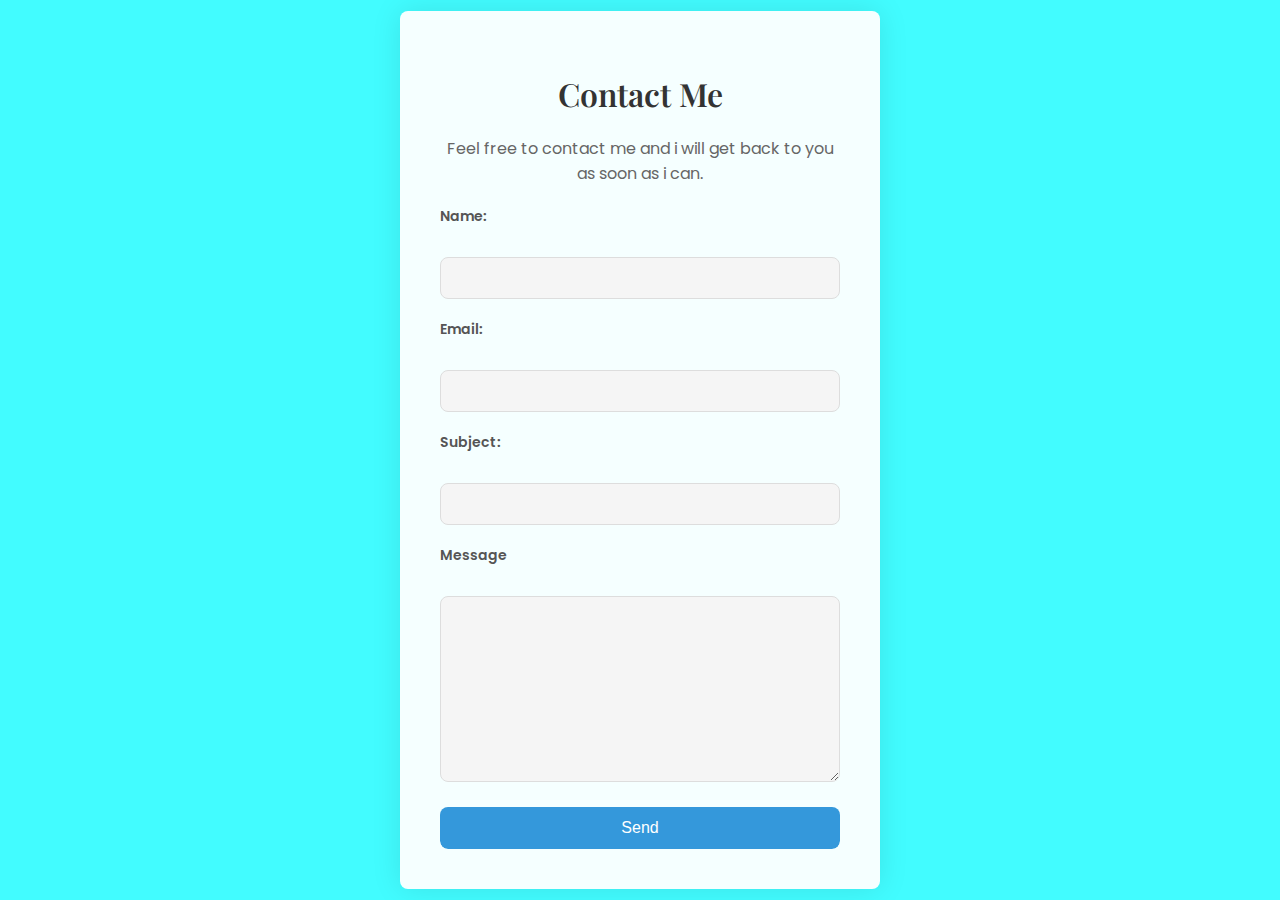
<file: contact/index.html>
<!DOCTYPE html>
<html lang="en">
<head>
    <meta charset="UTF-8">
    <meta http-equiv="X-UA-Compatible" content="IE=edge">
    <meta name="viewport" content="width=device-width, initial-scale=1.0">
    <title>Contact form</title>
    <link href="https://fonts.googleapis.com/css2?family=Playfair+Display:wght@600&family=Poppins&display=swap" rel="stylesheet">
    <link rel="stylesheet" href="style.css">
</head>
<body>
    <div class="container">
        <h1>Contact Me</h1>
        <p>Feel free to contact me and i will get back to you as soon as i can.</p>
        <form action="mail.php" method="POST">
            <label for="name">Name:</label>
            <input type="text" name="name" id="name" required>
            <label for="email">Email:</label>
            <input type="email" name="email" id="email" required>
            <label for="subject">Subject:</label>
            <input type="text" name="subject" id="subject" required>
            <label for="message">Message</label>
            <textarea name="message" cols="30" rows="10" required></textarea>
            <input type="submit" value="Send">
        </form>
    </div>
    
</body>
</html>
</file>
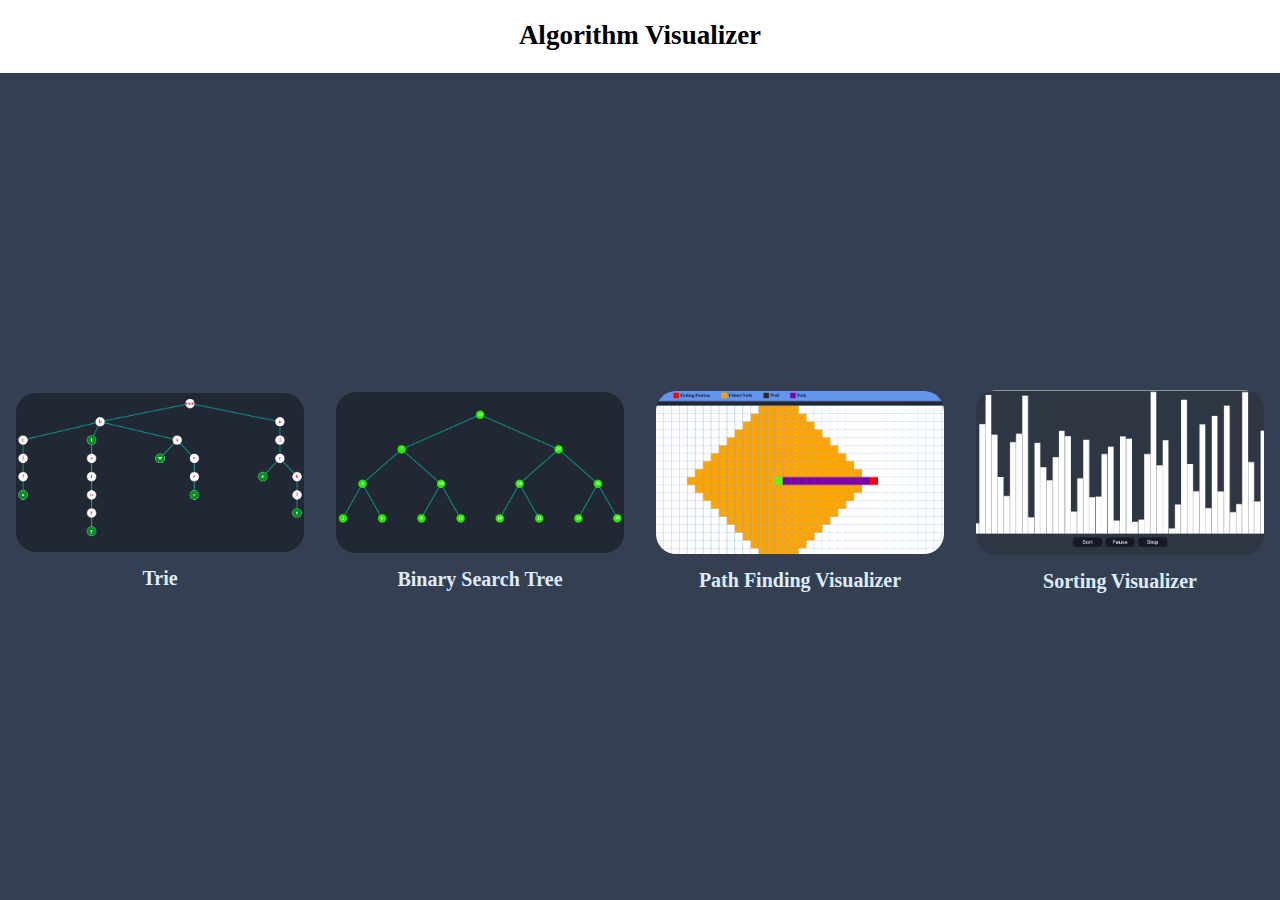
<file: project1/index.html>
<!DOCTYPE html>
<html>
  <head>
    <title>Algorithm Visualizer</title>
    <link rel="stylesheet" href="css/styles.css" />
    <meta charset="UTF-8" />
    <meta http-equiv="X-UA-Compatible" content="IE=edge" />
    <meta name="viewport" content="width=device-width, initial-scale=1.0" />
    
    
    
    <!-- Primary Meta Tags -->
    <title>Algorithm Visualizer</title>
    <meta name="title" content="Project-1" />
    <meta
      name="description"
      content="This project is an interactive platform designed to make complex algorithms accessible and understandable through visual representations. Users can explore various sorting and pathfinding algorithms, gaining insights into their inner workings in real-time."
    />

    <!-- Open Graph / Facebook -->
    <meta property="og:type" content="website" />
    <meta
      property="og:url"
      content="https://hitin.tech/project1/index.html"
    />
    <meta property="og:title" content="Algorithm Visualizer" />
    <meta
      property="og:description"
      content="This project is an interactive platform designed to make complex algorithms accessible and understandable through visual representations. Users can explore various sorting and pathfinding algorithms, gaining insights into their inner workings in real-time."
    />
    <meta
      property="og:image"
      content="https://www.hitin.tech/project1/images/link-image.png"
    />

    <!-- Twitter -->
    <meta property="twitter:card" content="summary_large_image" />
    <meta
      property="twitter:url"
      content="https://hitin.tech/project1/index.html"
    />
    <meta property="twitter:title" content="Algorithm Visualizer" />
    <meta
      property="twitter:description"
      content="This project is an interactive platform designed to make complex algorithms accessible and understandable through visual representations. Users can explore various sorting and pathfinding algorithms, gaining insights into their inner workings in real-time."
    />
    <meta
      property="twitter:image"
      content="https://www.hitin.tech/project1/images/link-image.png"
    />
    
  </head>
  <body>
    <div id="main">
      <div id="header">
        <a href="https://www.hitin.tech/project1/index.html"><div id="title">Algorithm Visualizer</div></a>
      </div>
      <div id="container">
        <div class="algo-container">
          <a href="algos/trie/index.html" class="category_link">
            <div class="imageContainer">
              <img src="assets/trie.png" class="image" />
            </div>
            <div>Trie</div>
          </a>
        </div>
        <div class="algo-container">
          <a href="algos/bst/index.html" class="category_link">
            <div class="imageContainer">
              <img src="assets/bst.png" class="image" />
            </div>
            <div>Binary Search Tree</div>
          </a>
        </div>
        <div class="algo-container">
          <a href="algos/path_finding/index.html" class="category_link">
            <div class="imageContainer">
              <img src="assets/path_finding.png" class="image" />
            </div>
            <div>Path Finding Visualizer</div>
          </a>
        </div>
        <div class="algo-container">
          <a href="algos/sorting/index.html" class="category_link">
            <div class="imageContainer">
              <img src="assets/sorting.png" class="image" />
            </div>
            <div>Sorting Visualizer</div>
          </a>
        </div>
      </div>
    </div>
  </body>
</html>
</file>
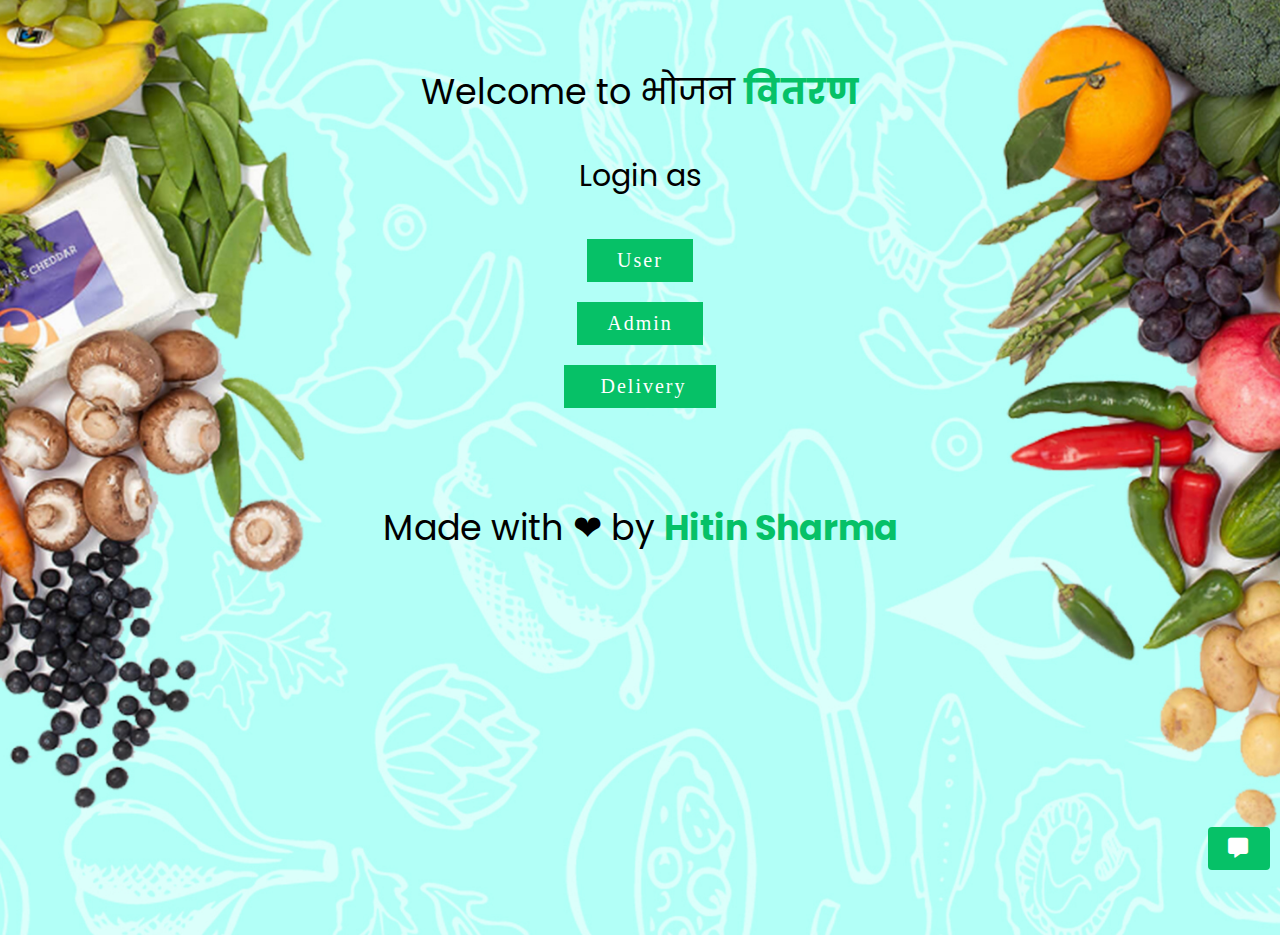
<file: project2/index.html>
<!DOCTYPE html>
<html lang="en">
<head>
    <meta charset="UTF-8" />
    <meta http-equiv="X-UA-Compatible" content="IE=edge" />
    <meta name="viewport" content="width=device-width, initial-scale=1.0" />
    <!-- Primary Meta Tags -->
    <title>भोजन वितरण - By Hitin Sharma</title>
    <meta name="title" content="भोजन वितरण" />
    <meta
      name="description"
      content="The platform aims to connect donors with surplus food to local charities and organizations, ensuring a streamlined and efficient process for food redistribution."
    />

    <!-- Open Graph / Facebook -->
    <meta property="og:type" content="website" />
    <meta
      property="og:url"
      content="https://www.hitin.tech/project2/index.html"
    />
    <meta property="og:title" content="भोजन वितरण - Food Waste Management System" />
    <meta
      property="og:description"
      content="The platform aims to connect donors with surplus food to local charities and organizations, ensuring a streamlined and efficient process for food redistribution."
    />
    <meta
      property="og:image"
      content="https://www.hitin.tech/project2/img/link-image.png"
    />

    <!-- Twitter -->
    <meta property="twitter:card" content="summary_large_image" />
    <meta
      property="twitter:url"
      content="https://hitin.tech/project2/index.html"
    />
    <meta property="twitter:title" content="भोजन वितरण - Food Waste Management System" />
    <meta
      property="twitter:description"
      content="The platform aims to connect donors with surplus food to local charities and organizations, ensuring a streamlined and efficient process for food redistribution."
    />
    <meta
      property="twitter:image"
      content="ttps://www.hitin.tech/project2/img/link-image.png"
    />
    <title>भोजन वितरण - Food Waste Management System</title>
    
    <link rel="stylesheet" href="https://cdnjs.cloudflare.com/ajax/libs/font-awesome/6.3.0/css/all.min.css">
    <link rel="stylesheet" href="https://cdnjs.cloudflare.com/ajax/libs/font-awesome/6.2.1/css/all.min.css">
    <link rel="stylesheet" href="https://cdnjs.cloudflare.com/ajax/libs/font-awesome/4.7.0/css/font-awesome.min.css">
    <!-- <link rel="stylesheet" href="home.css"> -->
</head>
<style>
@import url('https://fonts.googleapis.com/css2?family=Poppins:ital,wght@0,200;0,300;0,500;0,700;0,800;1,400;1,600&display=swap');
    

body {
      background-image: url('img/index-bg.jpg');
      background-size: cover;
      background-position: center;
      background-repeat: no-repeat;
      min-height: 100vh;
      background-color: #f0f0f0;
      margin: 0; /* Remove default body margin */
    }

    .content {
      padding: 20px;
      color: #333;
    }

    /* Mobile-friendly styles using media queries */
    @media (max-width: 600px) {
      .content {
        padding: 10px;
      }
    }
    .feedback {
      background-color: #06C167;
      color: white;
      padding: 10px 20px;
      border-radius: 4px;
      border-color: #06C167;
    }

    #mybutton {
      position: fixed;
      bottom: 20px;
      right: 10px;
    }

    .logo{
        padding-top: 30px;
        font-size: 35px;
        text-align: center;
        font-family: 'Poppins', sans-serif;

    }
    .para{
        text-align: center;
        font-size: 30px;
        font-family: 'Poppins', sans-serif;

    }
    a{
        /* text-align: center; */
        display: inline-block;
  /* font-size: 1em; */
  font-size: 20px;
  background:#06C167;
  padding: 10px 30px;
  /* text-transform: uppercase; */
  text-decoration: none;
  font-weight: 500;
  margin:10px auto 10px auto;
  color: #fff;
  letter-spacing: 2px;
  transition: 0.2s;
    }
    a:hover {
     letter-spacing: 6px;
    }
    .log{
        /* width: 50%; */
        margin: auto;
        display:grid;
        align-items: center;
        
    
        /* border: 1px solid black; */
        /* align-items: center; */
        
    }
    .add{
        margin: auto;
        display:inline-block;
        align-items:center;
        padding-left: 540px;
    }
    #delivery{

    }
    /* .log img{
        margin: auto;
        width: auto;
        height: auto;
    } */

@media only screen and (max-width: 768px) {
    .logo{
        font-size: 30px;
        padding:50px 50px 20px 50px;
    }
    .para{
        font-size: 20px;
    }
    a{
        font-size: 18px;
    }
    .add{
        margin: auto;
        display:inline-block;
        align-items:center;
        padding-left: 30px;
    }
}
</style>
<body>
    <p class="logo"> Welcome to भोजन <b style="color: #06C167; ">वितरण</b></p>
    <p class="para"> Login as</p>
<div class="log">
    <!-- <img src="userlog.jpg" alt=""> -->
    <a href="signup.php">User </a>
    <a href="admin/signup.php">Admin</a>
    <i class="fa-solid fa-moped"></i>
 
    <a href="delivery/deliverysignup.php" id="delivery">    <i class="fa-regular fa-moped"></i> Delivery</a>
   
  
</div>

<div class="add">
 
</div>
    
<footer>
    <p class="logo"> Made with ❤ by <b style="color: #06C167; ">Hitin Sharma</b></p>
    <!--<a href="contact/index.html" class="feedback" id="mybutton">Contact Us</a>  -->
    <a href="contact/index.html" class="feedback" id="mybutton"><i class="fas fa-comment-alt"></i></a>

</footer>


    
</body>
</html>
</file>
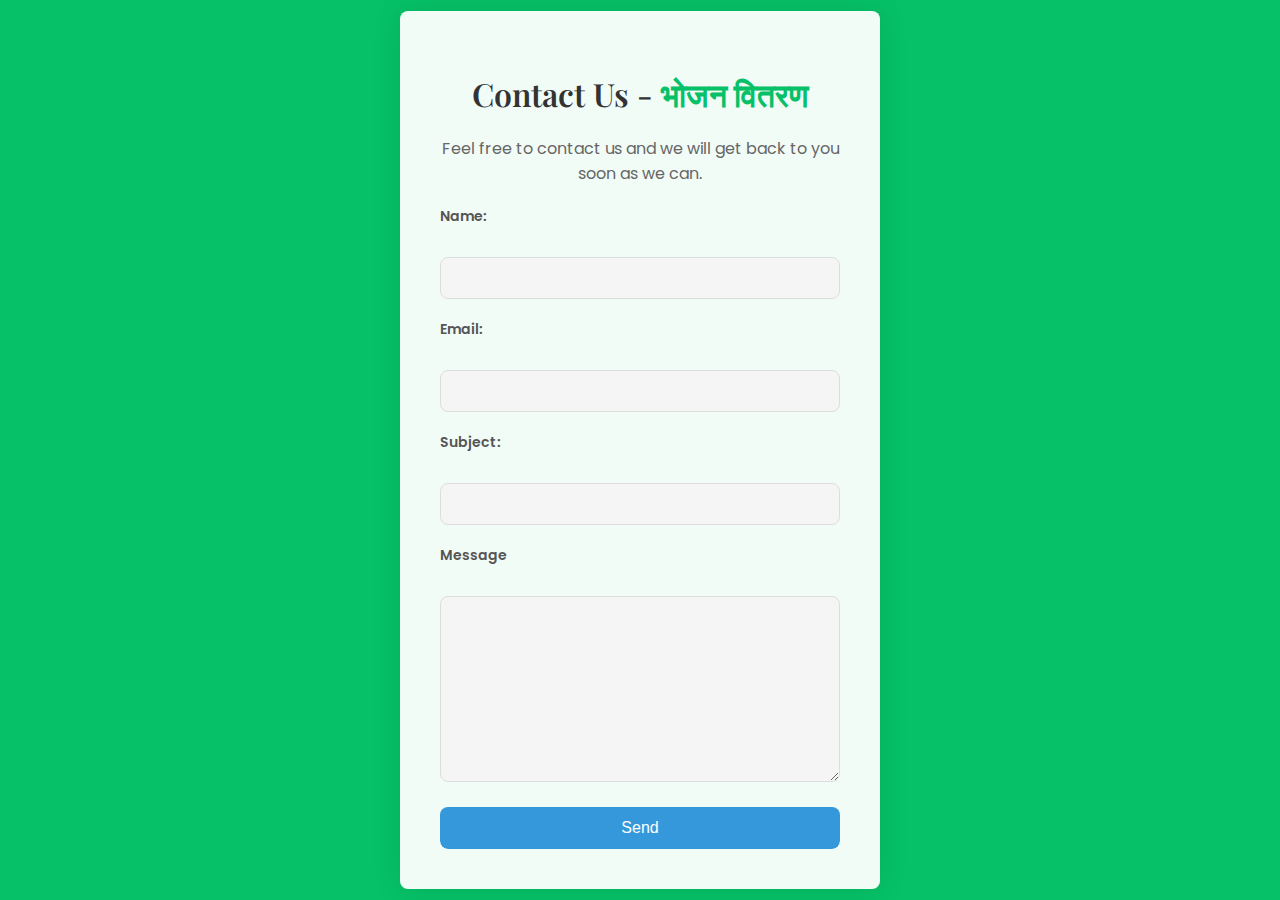
<file: project2/contact/index.html>
<!DOCTYPE html>
<html lang="en">
<head>
    <meta charset="UTF-8">
    <meta http-equiv="X-UA-Compatible" content="IE=edge">
    <meta name="viewport" content="width=device-width, initial-scale=1.0">
    <title>Contact form</title>
    <link href="https://fonts.googleapis.com/css2?family=Playfair+Display:wght@600&family=Poppins&display=swap" rel="stylesheet">
    <link rel="stylesheet" href="style.css">
</head>
<body>
    <div class="container">
        <h1 class="logo">Contact Us - <b style="color: #06C167; ">भोजन वितरण</b></h1>
        <p>Feel free to contact us and we will get back to you soon as we can.</p>
        <form action="mail.php" method="POST">
            <label for="name">Name:</label>
            <input type="text" name="name" id="name" required>
            <label for="email">Email:</label>
            <input type="email" name="email" id="email" required>
            <label for="subject">Subject:</label>
            <input type="text" name="subject" id="subject" required>
            <label for="message">Message</label>
            <textarea name="message" cols="30" rows="10" required></textarea>
            <input type="submit" value="Send">
        </form>
    </div>
    
</body>
</html>
</file>
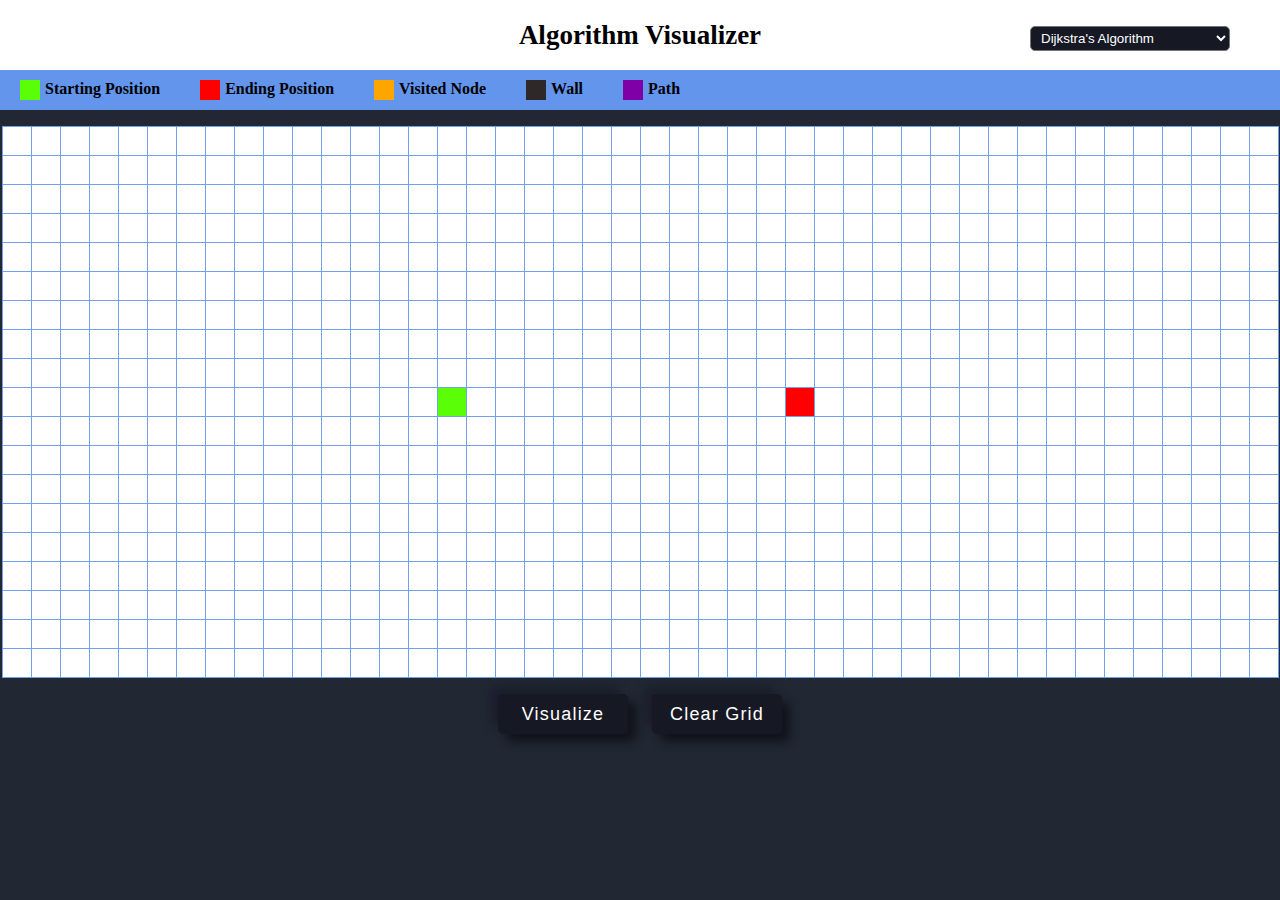
<file: project1/algos/path_finding/index.html>
<!DOCTYPE html>
<html>
  <head>
    <title>Algorithm Visualizer</title>
    <link rel="stylesheet" href="./styles.css" />
  </head>
  <body>
    <div id="header">
      <a href="https://www.hitin.tech/project1/index.html"><div id="title">Algorithm Visualizer</div></a>
      <div id="header-right">
        <div>
          <select id="algorithm_type" name="sort_type">
            <option value="dijkstra" selected>Dijkstra's Algorithm</option>
            <option value="Astar">A* Search algorithm</option>
            <option value="bfs">BFS(Breadth first search)</option>
            <option value="dfs">DFS(Depth first search)</option>
          </select>
        </div>
      </div>
    </div>

    <div id="indicator-container">
      <div class="indicator">
        <div class="indicator-block" id="start-indicator"></div>
        <div>Starting Position</div>
      </div>
      <div class="indicator">
        <div class="indicator-block" id="end-indicator"></div>
        <div>Ending Position</div>
      </div>
      <div class="indicator">
        <div class="indicator-block" id="visited-indicator"></div>
        <div>Visited Node</div>
      </div>
      <div class="indicator">
        <div class="indicator-block" id="wall-indicator"></div>
        <div>Wall</div>
      </div>
      <div class="indicator">
        <div class="indicator-block" id="path-indicator"></div>
        <div>Path</div>
      </div>
    </div>
    <div id="container"></div>
    <div id="buttonsdiv">
      <button id="visualizeButton" class="button">Visualize</button>
      <button id="clearButton" class="button">Clear Grid</button>
    </div>
    <script src="./script.js"></script>
  </body>
</html>
</file>
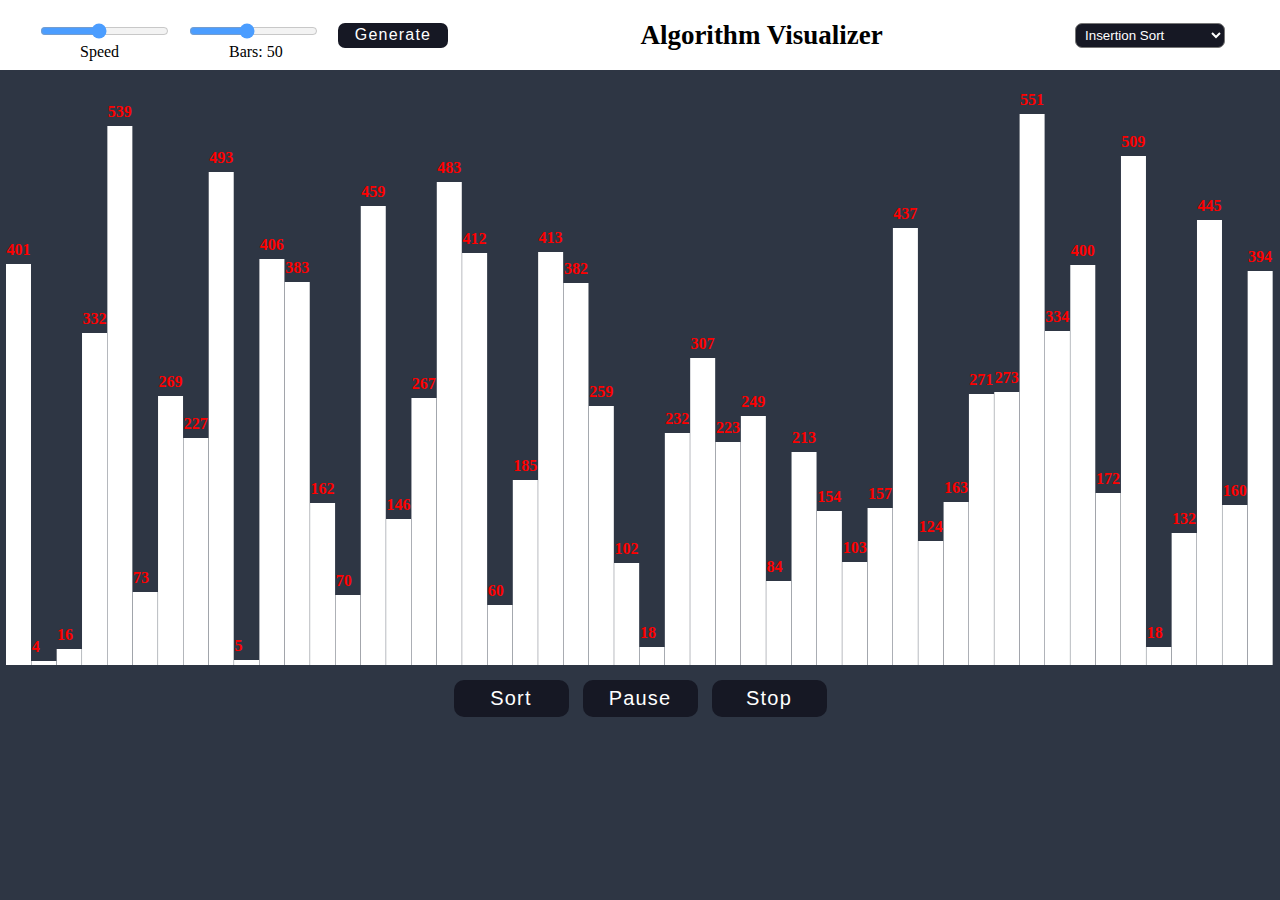
<file: project1/algos/sorting/index.html>
<!DOCTYPE html>
<html>
  <head>
    <title>Algorithm Visualizer</title>
    <link rel="stylesheet" href="./styles.css" />
  </head>
  <body>
    <div id="header">
      <div id="headerLeft">
        <div class="slidecontainer">
          <input type="range" min="25" max="300" value="150" class="slider" id="speedSlider" />
          <div class="speedValue">Speed</div>
        </div>
        <div class="slidecontainer">
          <input type="range" min="10" max="100" value="50" class="slider" id="barSlider" />
          <div class="sliderValue">Bars: 50</div>
        </div>
        <button class="button" id="generateButton">Generate</button>
      </div>
      <a href="https://www.hitin.tech/project1/index.html"><div id="title">Algorithm Visualizer</div></a>
      <div id="headerRight">
        <select id="sort_type" name="sort_type">
          <option value="insertion" selected>Insertion Sort</option>
          <option value="bubble">Bubble Sort</option>
          <option value="merge">Merge Sort</option>
          <option value="selection">Selection Sort</option>
          <option value="quick">Quick Sort</option>
        </select>
      </div>
    </div>
    <div id="container"></div>

    <div id="buttonsdiv">
      <button type="button" id="sortButton" class="button">Sort</button>
      <button type="button" id="pauseButton" class="button">Pause</button>
      <button type="button" id="stopButton" class="button">Stop</button>
    </div>

    <script src="./script.js"></script>
  </body>
</html>
</file>
<file: contact/style.css>
body {
    font-family: 'Poppins', sans-serif;
    margin: 0;
    padding: 0;
    display: flex;
    justify-content: center;
    align-items: center;
    min-height: 100vh;
    background-color: #f8f8f8;
}

.container {
    background-color: #ffffff;
    box-shadow: 0 0 20px rgba(0, 0, 0, 0.1);
    padding: 40px;
    border-radius: 8px;
    width: 400px;
}

h1 {
    font-family: 'Playfair Display', serif;
    font-weight: 600;
    color: #333;
    text-align: center;
}

p {
    color: #666;
    text-align: center;
    margin-bottom: 20px;
}

form {
    display: grid;
    grid-gap: 20px;
}

label {
    display: block;
    font-size: 14px;
    font-weight: 600;
    margin-bottom: 5px;
    color: #555;
}

input,
textarea {
    width: 100%;
    padding: 12px;
    border: 1px solid #ddd;
    border-radius: 8px;
    box-sizing: border-box;
    font-size: 14px;
    margin-top: 5px;
    transition: border-color 0.3s;
}

textarea {
    resize: vertical;
}

input[type="submit"] {
    background-color: #3498db;
    color: #fff;
    cursor: pointer;
    border: none;
    border-radius: 8px;
    padding: 12px;
    font-size: 16px;
    transition: background-color 0.3s;
}

input[type="submit"]:hover {
    background-color: #2980b9;
}

/* Additional Styling */
body {
    background-image: linear-gradient(to right bottom, #42fcff, #42fcff);
    color: #fff;
}

.container {
    background-color: rgba(255, 255, 255, 0.95);
    box-shadow: 0 0 30px rgba(0, 0, 0, 0.1);
}

form {
    border-radius: 8px;
    overflow: hidden;
}

input,
textarea {
    background-color: #f5f5f5;
    color: #333;
}

input:focus,
textarea:focus {
    border-color: #3498db;
}

input[type="submit"] {
    background-color: #3498db;
    color: #fff;
}

input[type="submit"]:hover {
    background-color: #2980b9;
}
</file>
<file: project1/css/styles.css>
* {
  padding: 0;
  margin: 0;
}

html,
body {
  height: 100%;
}

body {
  background-color: #343f51;
}

#main {
  height: 100%;
  display: flex;
  flex-flow: column;
  align-items: stretch;
}

#header {
  flex: 0 1 80px;
  background-color: white;
  /* height: 80px; */
}

#title {
  text-align: center;
  font-size: 27px;
  color: black;
  padding-top: 20px;
  font-weight: bold;
}

#container {
  flex: 1 1 auto;
  display: flex;
  height: 100%;
  flex-wrap: wrap;
  justify-content: center;
  align-items: center;
  text-align: center;
}

.algo-container {
  flex: 25%;
  display: inline-block;
  font-weight: bold;
}

.imageContainer {
  max-width: 90%;
  margin: 10px auto;
  /* border: 2px solid black ; */
}

.imageContainer:hover {
  max-width: 97%;
  animation: transition 0.2s;
}

.image {
  max-width: 100%;
  max-height: 100%;
  border-radius: 20px;
}

@keyframes transition {
  from {
    max-width: 90%;
  }
  to {
    max-width: 97%;
  }
}

a {
  text-decoration: none;
  color: #dcebff;
  font-size: 20px;
}

@media (max-width: 1100px) {
  .container {
    flex: 0 0 48%;
  }
}
</file>
<file: project2/home.css>
@import url('https://fonts.googleapis.com/css2?family=Poppins:ital,wght@0,200;0,300;0,500;0,700;0,800;1,400;1,600&display=swap');
:root{
  --navcolor:white;
  --navfont:black;
  --green:#06C167;
  --box-shadow:0 .5rem 1rem rgba(0,0,0.1)
}
*{
  
  margin: 0;
  padding: 0;
  list-style: none;
  text-decoration: none;
  /* font-family:sans-serif; */
  box-sizing: border-box;
  font-family: 'Poppins', sans-serif;

}
body{
  background-color: #fefefe;
    /* margin: 0; */
  /* padding: 0; */

}
/* navigation bar  */
header{
  width: 100%;
  height: 80px;
  background-color: var(--navcolor);
  display: flex;
  justify-content: space-between;
  align-items: center;
  padding: 0 100px;
}
.logo{
  font-size: 28px;
  color:var(--navfont);
}
.hamburger{
  display:none;
}
.nav-bar ul{
  display: flex;
}
.nav-bar ul li a{
   display: block;
   color: var(--navfont);
   font-size: 20px ;
   padding:10px 25px;
   border-radius: 50px;
   transition: 0.2s;
   margin: 0 5px;

}
.nav-bar ul li a:hover{
  color: var(--navcolor);
  background-color: var(--navfont);
  border-radius: 50px;
}
.nav-bar ul li a.active{
  color:var(--navcolor);
  background-color: var(--navfont);
  /* border-bottom: 8px solid #06C167; */
 

}
@media only screen and (max-width:1320px){
  header{
    padding:0 50px;
  }
  .banner{
    width: 100%;
    height: 90vh;
    background:url('cover.jpeg')no-repeat;
  background-size: cover;
  display: grid;
  place-items:center;
  padding-top: 8rem;
  }
}
@media only screen and (max-width:1100px){
  header{
    padding:0 30px;
  }
}
@media only screen and (max-width:900px){
  
  .hamburger{
    display: block;
    cursor: pointer;
  }
  .hamburger .line{
    width:30px;
    height: 3px;
    background-color:var(--navfont);
    margin: 6px 0;
  }
  .nav-bar{
    height: 0;
    position: absolute;
    top:80px;
    left: 0;
    right: 0;
    width: 100vw;
    background-color: #06C167;
    transition: 0.2s;
    overflow: hidden;

  }
  .nav-bar.active {
    height: 450px;
    z-index: 10;
  }
 
  .nav-bar ul{
    display: block;
    width:fit-content;
    margin: 80px auto 0 auto;
    text-align: center;
    transition: 0.5s;
    opacity: 0;

  }
  .nav-bar.active ul {
    opacity: 1;

  }
  .nav-bar ul li a{
    margin-bottom: 12px;

  }
  .banner{
    background-image: none;
  }
}
/* nav end */

.banner{
  width: auto;
  height: auto;
  background:url('img/coverimage.jpeg')no-repeat;
  background-size: cover;
  display: grid;
  place-items:center;
  padding-top: 8rem;
}
@media only screen   
and (min-device-width : 1200px)  
  {


    .banner{
      
      align-items: flex-end;
    width: 100%;
     height:80vh;
    background:url('img/coverimage.jpeg')no-repeat;
    background-size: cover;
    display: grid;
    padding-top: 8rem;
    }
    .wrapper{
      padding:20px 40px 20px 40px;
    }
    
  
  }
.content
{
  padding: 20px;
  background-color: #06C167;

  z-index: 0;
}

.content p
{
  
  font-size: 1.1em;
  color:white;
  margin: 20px 0;
  font-weight: 400;
  max-width: 700px;
}
.banner a
{
  display: inline-block;
  font-size: 1em;
  background: #111;
  padding: 10px 30px;
  text-transform: uppercase;
  text-decoration: none;
  font-weight: 500;
  margin-top: 10px;
  color: #fff;
  letter-spacing: 2px;
  transition: 0.2s;
}
.banner a:hover
{
  letter-spacing: 6px;
}
.msg{
  height: 300px;
}


/* footer */
.footer {
  background-color: #414141;
  width: 100%;
  text-align: left;
  font-family: ;
  font-weight: bold;
  font-size: 16px;
  padding: 50px;
  margin-top: 50px;
}

.footer .footer-left,
.footer .footer-center,
.footer .footer-right {
  display: inline-block;
  vertical-align: top;
}


/* footer left*/

.footer .footer-left {
  width: 33%;
  padding-right: 15px;
}

.footer .about {
  line-height: 20px;
  color: #ffffff;
  font-size: 13px;
  font-weight: normal;
  margin: 0;
}

.footer .about span {
  display: block;
  color: #ffffff;
  font-size: 14px;
  font-weight: bold;
  margin-bottom: 20px;
}


/* footer center*/

.footer .footer-center {
  width: 30%;

}






.footer .footer-center p {
  display: inline-block;
  color: #ffffff;
  vertical-align: middle;
  margin: 0;
}

.footer .footer-center p span {
  display: block;
  color: #ffffff;
  font-size: 14px;
  font-weight: bold;
  margin-bottom: 20px;
}

.footer .footer-center p a {
  color: #06C167;
  text-decoration: none;
}


/* footer right*/

.footer .footer-right {
  width: 35%;
}

.footer h2 {
  color: #ffffff;
  font-size: 36px;
  font-weight: normal;
  margin: 0;
}

.footer h2 span {
  color: #06C167;
}

.footer .menu {
  color: #ffffff;
  margin: 20px 0 12px;
  padding: 0;
}

.footer .menu a {
  display: inline-block;
  line-height: 1.8;
  text-decoration: none;
  color: inherit;
}

.footer .menu a:hover {
  color: #06C167;
}

.footer .name {
  color: #06C167;
  font-size: 14px;
  font-weight: normal;
  margin: 0;
}
.deli .para{
  font-size: 30px;
  text-align: center;
}
.para{
  font-size: 20px;
  text-align: center;
  padding: 20px;
}

@media (max-width: 767px) {
  .content{
    /* padding: 10px; */
  }
  .deli .para{
    font-size: 23px; 
    text-align: center;
    

  }
  .deli img{
   width: 100%;
   height: 100%;
  }
  
  .footer {
    font-size: 14px;
  }
  .footer .footer-left,
  .footer .footer-center,
  .footer .footer-right {
    display: block;
    width: 100%;
    margin-bottom: 60px;
    text-align: center;
  }
  .sociallist{
  
    padding-left: 60px;
    
  }
  
      

  
}

/* social */
.sociallist{

}
.social
{
  
  position: absolute;
  display: flex;
  justify-content: center;
  align-items: center;
}
.social li
{
  list-style: none;

}
.social li a
{
  display: inline-block;
  filter: invert(1);
  transform: scale(0.5);
  transition: 0.5s;
  
}
.social li a:hover
{
  transform: scale(0.5) translateY(-15px);
}

/* photo */

.photo{
  padding: 20px;
}

.wrapper{
  display: grid;
  grid-template-columns: repeat(auto-fit,minmax(200px,1fr));
  grid-gap: 10px;
  align-items: center;
}
.box{
  overflow: hidden;
  border-radius: 20px;
  
}
.wrapper img{
  width: 100%;
  height: 100%;
  border-radius: 20px;
  transition: 0.5s all  ease-in-out;
}
.wrapper img:hover{
  transform: scale(.9);

}
.heading{
 font-size: 28px;
 text-align: center;
 align-items: center; 
 text-decoration: underline 5px;
 text-decoration-color: #06C167;
}
.heading:hover{
  /* letter-spacing: 3px; */
}
</file>
<file: project2/contact/style.css>
body {
    font-family: 'Poppins', sans-serif;
    margin: 0;
    padding: 0;
    display: flex;
    justify-content: center;
    align-items: center;
    min-height: 100vh;
    background-color: #f8f8f8;
}

.container {
    background-color: #ffffff;
    box-shadow: 0 0 20px rgba(0, 0, 0, 0.1);
    padding: 40px;
    border-radius: 8px;
    width: 400px;
}

h1 {
    font-family: 'Playfair Display', serif;
    font-weight: 600;
    color: #333;
    text-align: center;
}

p {
    color: #666;
    text-align: center;
    margin-bottom: 20px;
}

form {
    display: grid;
    grid-gap: 20px;
}

label {
    display: block;
    font-size: 14px;
    font-weight: 600;
    margin-bottom: 5px;
    color: #555;
}

input,
textarea {
    width: 100%;
    padding: 12px;
    border: 1px solid #ddd;
    border-radius: 8px;
    box-sizing: border-box;
    font-size: 14px;
    margin-top: 5px;
    transition: border-color 0.3s;
}

textarea {
    resize: vertical;
}

input[type="submit"] {
    background-color: #3498db;
    color: #fff;
    cursor: pointer;
    border: none;
    border-radius: 8px;
    padding: 12px;
    font-size: 16px;
    transition: background-color 0.3s;
}

input[type="submit"]:hover {
    background-color: #2980b9;
}

/* Additional Styling */
body {
    background-image: linear-gradient(to right bottom, #06C167, #06C167);
    color: #fff;
}

.container {
    background-color: rgba(255, 255, 255, 0.95);
    box-shadow: 0 0 30px rgba(0, 0, 0, 0.1);
}

form {
    border-radius: 8px;
    overflow: hidden;
}

input,
textarea {
    background-color: #f5f5f5;
    color: #333;
}

input:focus,
textarea:focus {
    border-color: #3498db;
}

input[type="submit"] {
    background-color: #3498db;
    color: #fff;
}

input[type="submit"]:hover {
    background-color: #2980b9;
}
</file>
<file: project1/algos/path_finding/styles.css>
* {
  padding: 0;
  margin: 0;
}

body {
  background-color: #212833;
}

a {
  text-decoration: none;
}
#header {
  overflow: hidden;
  background-color: white;
  height: 70px;
}

#title {
  text-align: center;
  font-size: 27px;
  color: black;
  padding-top: 20px;
  font-weight: bold;
}

#algorithm_type {
  float: right;
  margin-top: -25px;
  margin-right: 50px;
  padding-left: 6px;
  height: 25px;
  width: 200px;
  border-radius: 5px;
  background: #161824;
  color: white;
  outline: none;
}

#indicator-container {
  display: flex;
  background-color: cornflowerblue;
}
.indicator {
  display: flex;
  /* color: white; */
  font-weight: bold;
  margin: 10px 20px;
}
.indicator-block {
  width: 20px;
  height: 20px;
  margin-right: 5px;
}
#start-indicator {
  background-color: rgb(90, 255, 7);
}
#end-indicator {
  background-color: red;
}
#visited-indicator {
  background-color: orange;
}
#wall-indicator {
  background-color: rgb(47, 40, 40);
}
#path-indicator {
  background-color: rgb(128, 0, 167);
}
.button {
  width: 130px;
  height: 40px;
  font-size: 18px;
  color: white;
  border-radius: 5px;
  background: #161824;
  box-shadow: 8px 8px 10px #12131c, -8px -8px 10px #1c1e2c;
  letter-spacing: 1.2px;
  transition: all 0.25s ease-in-out;
  border: none;
  outline: none;
}
.button:hover {
  transform: scale(0.97);
  font-size: 19px;
  background: linear-gradient(to bottom right, #0b0d17, #212333);
}
.button > p {
  margin-top: 8px;
  margin-left: auto;
  margin-right: auto;
}
#buttonsdiv {
  text-align: center;
}
#visualizeButton {
  margin-right: 10px;
}
#clearButton {
  margin-left: 10px;
}

.grid {
  margin: 1em auto;
  border-collapse: collapse;
}
.grid td {
  cursor: pointer;
  width: 28px;
  height: 28px;
  border: 1px solid rgb(114, 161, 236);
  text-align: center;
  background-color: white;
}
.grid td.clicked {
  background-color: rgb(47, 40, 40);
  animation: clicked_animation 1.5s 1;
}

.grid td.startPoint {
  background-color: rgb(90, 255, 7);
}

.grid td.endPoint {
  background-color: red;
}

.grid td.visited {
  background-color: orange;
  animation: visited_animation 2s 1;
}

@keyframes clicked_animation {
  from {
    background-color: rgb(0, 200, 255);
  }
  to {
    /* background-color: yellow; */
  }
}

@keyframes visited_animation {
  from {
    border-radius: 5px;
    background-color: purple;
  }
  to {
    border-radius: 0px;
    background-color: orange;
  }
}

.grid td.path {
  background-color: rgb(128, 0, 167);
  animation: change_color 1.5s 1;
}
@keyframes change_color {
  from {
    background-color: rgb(0, 255, 229);
  }
  to {
    background-color: rgb(128, 0, 167);
  }
}
</file>
<file: project1/algos/sorting/styles.css>
* {
  padding: 0;
  margin: 0;
}

body {
  width: 100%;
  background-color: #2e3644;
}

#header {
  display: flex;
  background-color: white;
  height: 70px;
  width: 100%;
  justify-content: space-between;
  align-items: center;
}

#header > div {
  flex-grow: 1;
}

#headerLeft {
  display: flex;
  padding-left: 40px;
}
.slidecontainer {
  position: relative;
  margin-right: 20px;
}
.slider {
  outline: none;
  opacity: 0.7;
  -webkit-transition: 0.2s;
  transition: opacity 0.2s;
}
.slider:hover {
  opacity: 1;
}
.slider::-webkit-slider-thumb {
  cursor: pointer;
}
.sliderValue {
  position: absolute;
  top: 20px;
  left: 40px;
}
.speedValue {
  position: absolute;
  top: 20px;
  left: 40px;
}

a {
  text-decoration: none;
}

#title {
  text-align: center;
  font-size: 27px;
  color: black;
  font-weight: bold;
}

#headerRight {
  text-align: right;
  padding-right: 55px;
}
#sort_type {
  height: 25px;
  width: 150px;
  padding-left: 5px;
  border-radius: 7px;
  background: #161824;
  color: white;
  outline: none;
}

#container {
  display: flex;
  width: 99%;
  min-width: 99%;
  height: 570px;
  margin-left: auto;
  margin-right: auto;
  position: relative;
  margin-top: 25px;
}

.bar {
  margin-right: 1px;
  align-self: flex-end;
  transition: 0.2s transform ease;
  position: absolute;
}
.barValue {
  margin-right: 1px;
  align-self: flex-end;
  transition: 0.2s transform ease;
  position: absolute;
  color: red;
  font-weight: bold;
}

.button {
  width: 115px;
  height: 37px;
  font-size: 20px;
  border-radius: 10px;
  margin-top: 15px;
  color: white;
  border: none;
  background: #161824;
  letter-spacing: 1.2px;
  transition: all 0.25s ease-in-out;
  outline: none;
}
.button:hover {
  transform: scale(1.1) perspective(1px);
}
#buttonsdiv {
  text-align: center;
  margin-bottom: 30px;
}
#sortButton {
  margin-right: 10px;
}
#stopButton {
  margin-left: 10px;
}

#generateButton {
  height: 25px;
  width: 110px;
  font-size: 16px;
  border-radius: 7px;
  margin-top: 0px;
}
#generateButton:hover {
  transform: scale(1.08) perspective(1px);
}

@media (max-width: 900px) {
  #title {
    font-size: 0px;
  }
  .slidecontainer,
  #sort_type {
    margin-top: 0px;
  }
}
</file>
